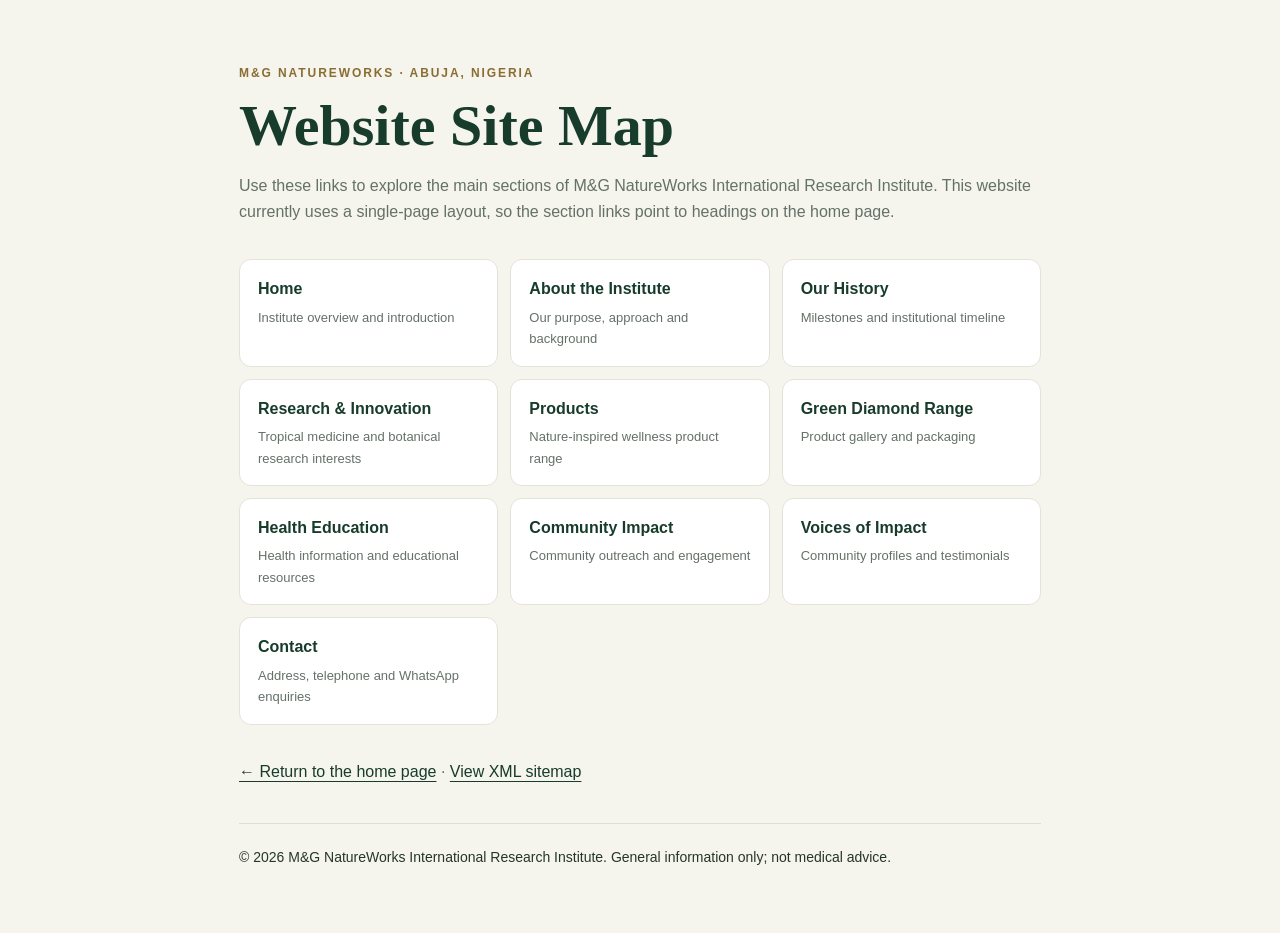
<file: sitemap.html>
<!doctype html>
<html lang="en">
<head>
<meta charset="utf-8">
<meta name="viewport" content="width=device-width, initial-scale=1">
<title>Site Map | M&amp;G NatureWorks International Research Institute</title>
<meta name="description" content="Browse the sections of the M&G NatureWorks International Research Institute website, based in Abuja, Nigeria.">
<link rel="canonical" href="https://m-gnatureworks.vercel.app/sitemap.html">
<meta name="robots" content="index,follow">
<style>
:root{color-scheme:light;--green:#173c2b;--gold:#b89a58;--ink:#26352c;--muted:#647168}*{box-sizing:border-box}body{margin:0;background:#f5f4ed;color:var(--ink);font:16px/1.65 Arial,sans-serif}.wrap{max-width:850px;margin:auto;padding:64px 24px}a{color:var(--green);text-decoration-thickness:1px;text-underline-offset:4px}a:hover{color:#8a6d32}.eyebrow{color:#8a6d32;font-size:12px;letter-spacing:.16em;text-transform:uppercase;font-weight:bold}h1{font:600 clamp(34px,7vw,58px)/1.05 Georgia,serif;color:var(--green);margin:12px 0}p{color:var(--muted)}.links{display:grid;grid-template-columns:repeat(auto-fit,minmax(220px,1fr));gap:12px;margin:34px 0}.links a{display:block;background:#fff;border:1px solid #e4e3d9;border-radius:12px;padding:16px 18px;text-decoration:none;font-weight:bold}.links a span{display:block;color:var(--muted);font-size:13px;font-weight:normal;margin-top:4px}footer{border-top:1px solid #ddd;padding-top:22px;margin-top:38px;font-size:14px}
</style>
</head>
<body><main class="wrap">
<div class="eyebrow">M&amp;G NatureWorks · Abuja, Nigeria</div>
<h1>Website Site Map</h1>
<p>Use these links to explore the main sections of M&amp;G NatureWorks International Research Institute. This website currently uses a single-page layout, so the section links point to headings on the home page.</p>
<nav class="links" aria-label="Website sections">
<a href="/#top">Home<span>Institute overview and introduction</span></a>
<a href="/#about">About the Institute<span>Our purpose, approach and background</span></a>
<a href="/#history">Our History<span>Milestones and institutional timeline</span></a>
<a href="/#research">Research &amp; Innovation<span>Tropical medicine and botanical research interests</span></a>
<a href="/#products">Products<span>Nature-inspired wellness product range</span></a>
<a href="/#range">Green Diamond Range<span>Product gallery and packaging</span></a>
<a href="/#education">Health Education<span>Health information and educational resources</span></a>
<a href="/#impact">Community Impact<span>Community outreach and engagement</span></a>
<a href="/#voices">Voices of Impact<span>Community profiles and testimonials</span></a>
<a href="/#contact">Contact<span>Address, telephone and WhatsApp enquiries</span></a>
</nav>
<p><a href="/">← Return to the home page</a> · <a href="/sitemap.xml">View XML sitemap</a></p>
<footer>© 2026 M&amp;G NatureWorks International Research Institute. General information only; not medical advice.</footer>
</main></body></html>
</file>
